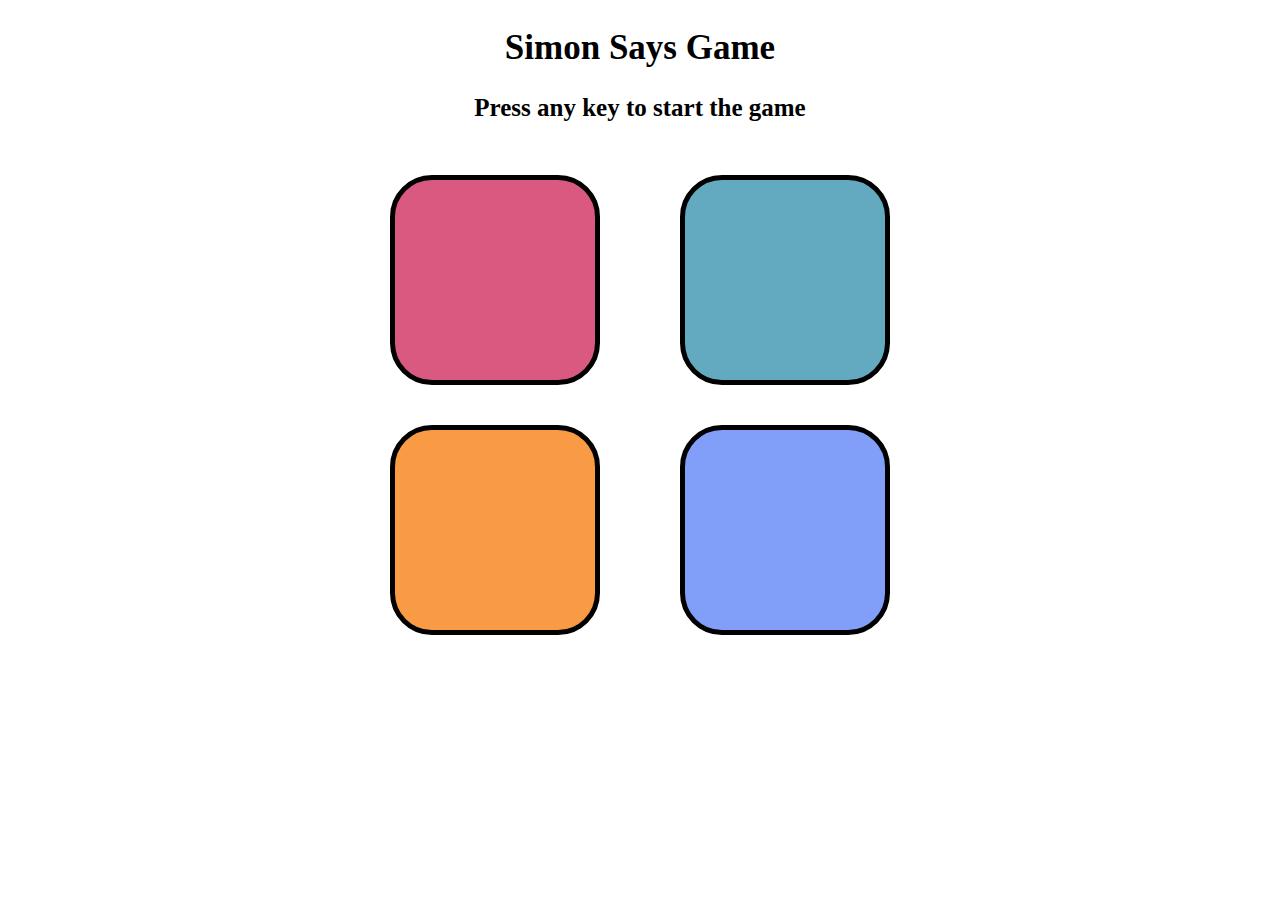
<file: index.html>
<!DOCTYPE html>
<html lang="en">
<head>
    <meta charset="UTF-8">
    <meta name="viewport" content="width=device-width, initial-scale=1.0">
    <title>Simon Game</title>
    <link rel="stylesheet" href="main/stylesheet/main.css">
    <link rel="stylesheet" href="main/stylesheet/simon.css">
</head>
<body>
    <div class="main">
        <div class="title"><label for="">Simon Says Game</label></div>
        <div class="level">Press any key to start the game</div>
        <div class="tiles">
            <div class="line-one">
                <div id="0" class="btn pink" onclick="userFlash(0)"></div>
                <div id="1" class="btn yellow" onclick="userFlash(1)"></div>
            </div>
            <div class="line-two">
                <div id="2" class="btn green" onclick="userFlash(2)"></div>
                <div id="3" class="btn purple" onclick="userFlash(3)"></div>
            </div>
        </div>
    </div>  
    <script src="main/scripts/jquery.min.js_3.7.1.js"></script> 
    <script src="main/scripts/simon.js"></script>  
</body>
</html>
</file>
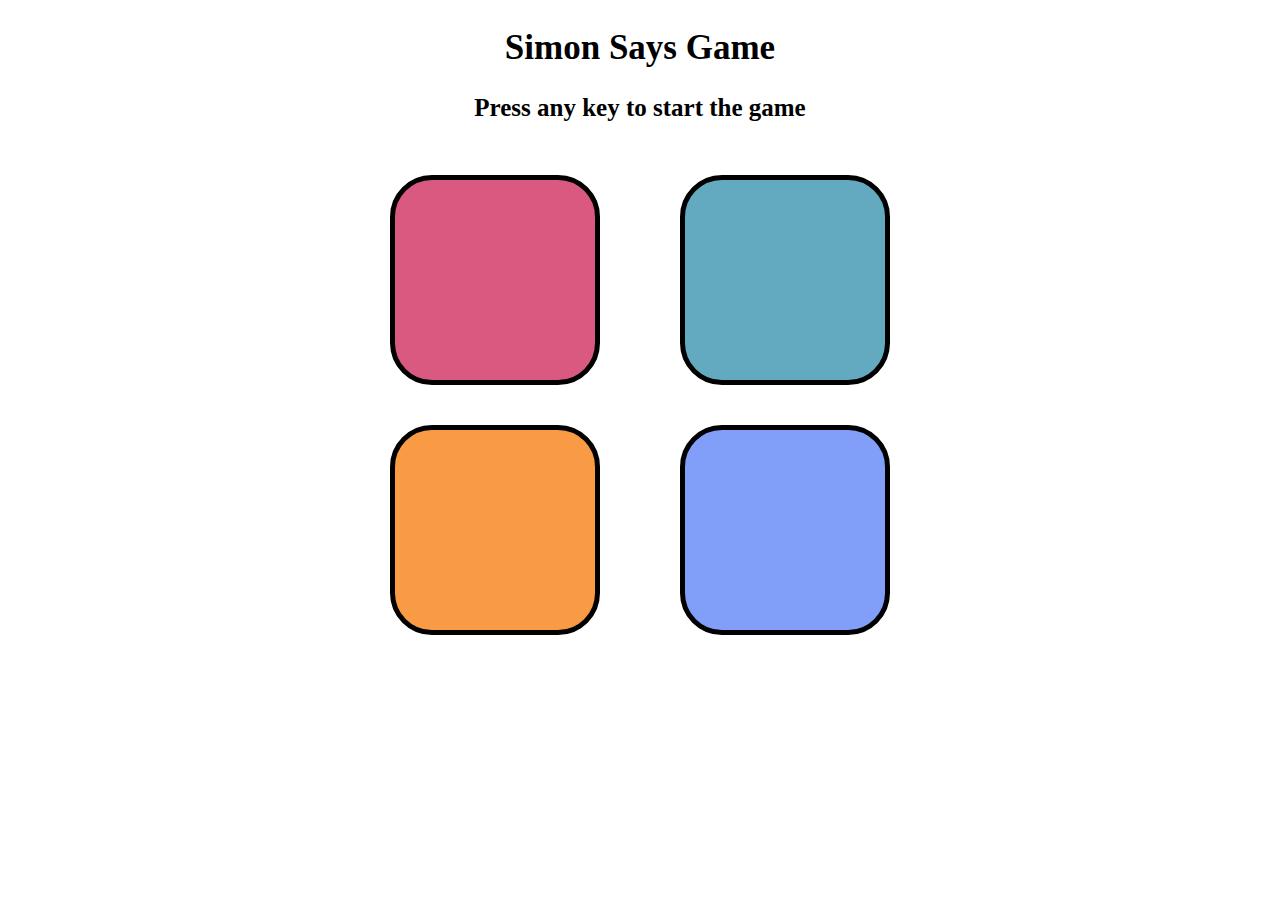
<file: main/pages/index.html>
<!DOCTYPE html>
<html lang="en">
<head>
    <meta charset="UTF-8">
    <meta name="viewport" content="width=device-width, initial-scale=1.0">
    <title>Simon Game</title>
    <link rel="stylesheet" href="../stylesheet/main.css">
    <link rel="stylesheet" href="../stylesheet/simon.css">
</head>
<body>
    <div class="main">
        <div class="title"><label for="">Simon Says Game</label></div>
        <div class="level">Press any key to start the game</div>
        <div class="tiles">
            <div class="line-one">
                <div id="0" class="btn pink" onclick="userFlash(0)"></div>
                <div id="1" class="btn yellow" onclick="userFlash(1)"></div>
            </div>
            <div class="line-two">
                <div id="2" class="btn green" onclick="userFlash(2)"></div>
                <div id="3" class="btn purple" onclick="userFlash(3)"></div>
            </div>
        </div>
    </div>  
    <script src="../scripts/jquery.min.js_3.7.1.js"></script> 
    <script src="../scripts/simon.js"></script>  
</body>
</html>
</file>
<file: main/stylesheet/main.css>
html, body, div, span, applet, object, iframe,
h1, h2, h3, h4, h5, h6, p, blockquote, pre,
a, abbr, acronym, address, big, cite, code,
del, dfn, em, img, ins, kbd, q, s, samp,
small, strike, strong, sub, sup, tt, var,
b, u, i, center,
dl, dt, dd, ol, ul, li,
fieldset, form, label, legend,
table, caption, tbody, tfoot, thead, tr, th, td,
article, aside, canvas, details, embed, 
figure, figcaption, footer, header, hgroup, 
menu, nav, output, ruby, section, summary,
time, mark, audio, video {
	margin: 0;
	padding: 0;
	border: 0;
	font-size: 100%;
	font: inherit;
	vertical-align: baseline;
}
/* HTML5 display-role reset for older browsers */
article, aside, details, figcaption, figure, 
footer, header, hgroup, menu, nav, section {
	display: block;
}
body {
	line-height: 1;
}
ol, ul {
	list-style: none;
}
blockquote, q {
	quotes: none;
}
blockquote:before, blockquote:after,
q:before, q:after {
	content: '';
	content: none;
}
table {
	border-collapse: collapse;
	border-spacing: 0;
}
</file>
<file: main/stylesheet/simon.css>
body {
    text-align: center;
    min-width: fit-content;
}

.title {
    font-weight: bold;
    font-size: 35px;
    margin: 20px;
    padding: 10px;
}

.level {
    font-weight: bold;
    font-size: 25px;
    margin: 15px;
}

.tiles {
    height: 550px;
    width: 550px;
    display: flex;
    justify-content: center;
    margin: auto;
    margin-top: 0;
}

.btn {
    border: 5px solid black;
    height: 200px;
    width: 200px;
    border-radius: 20%;
    border: 5px solid #000;
    margin: 2.5rem;
}

.pink {
    background-color: #d95980;
}

.yellow {
    background-color: #f99b45;
}

.green {
    background-color: #63aac0;
}

.purple {
    background-color: #819ff9;
}

.flash {
    background-color: white;
  }
  
  .userflash {
    background-color: green;
  }
</file>
